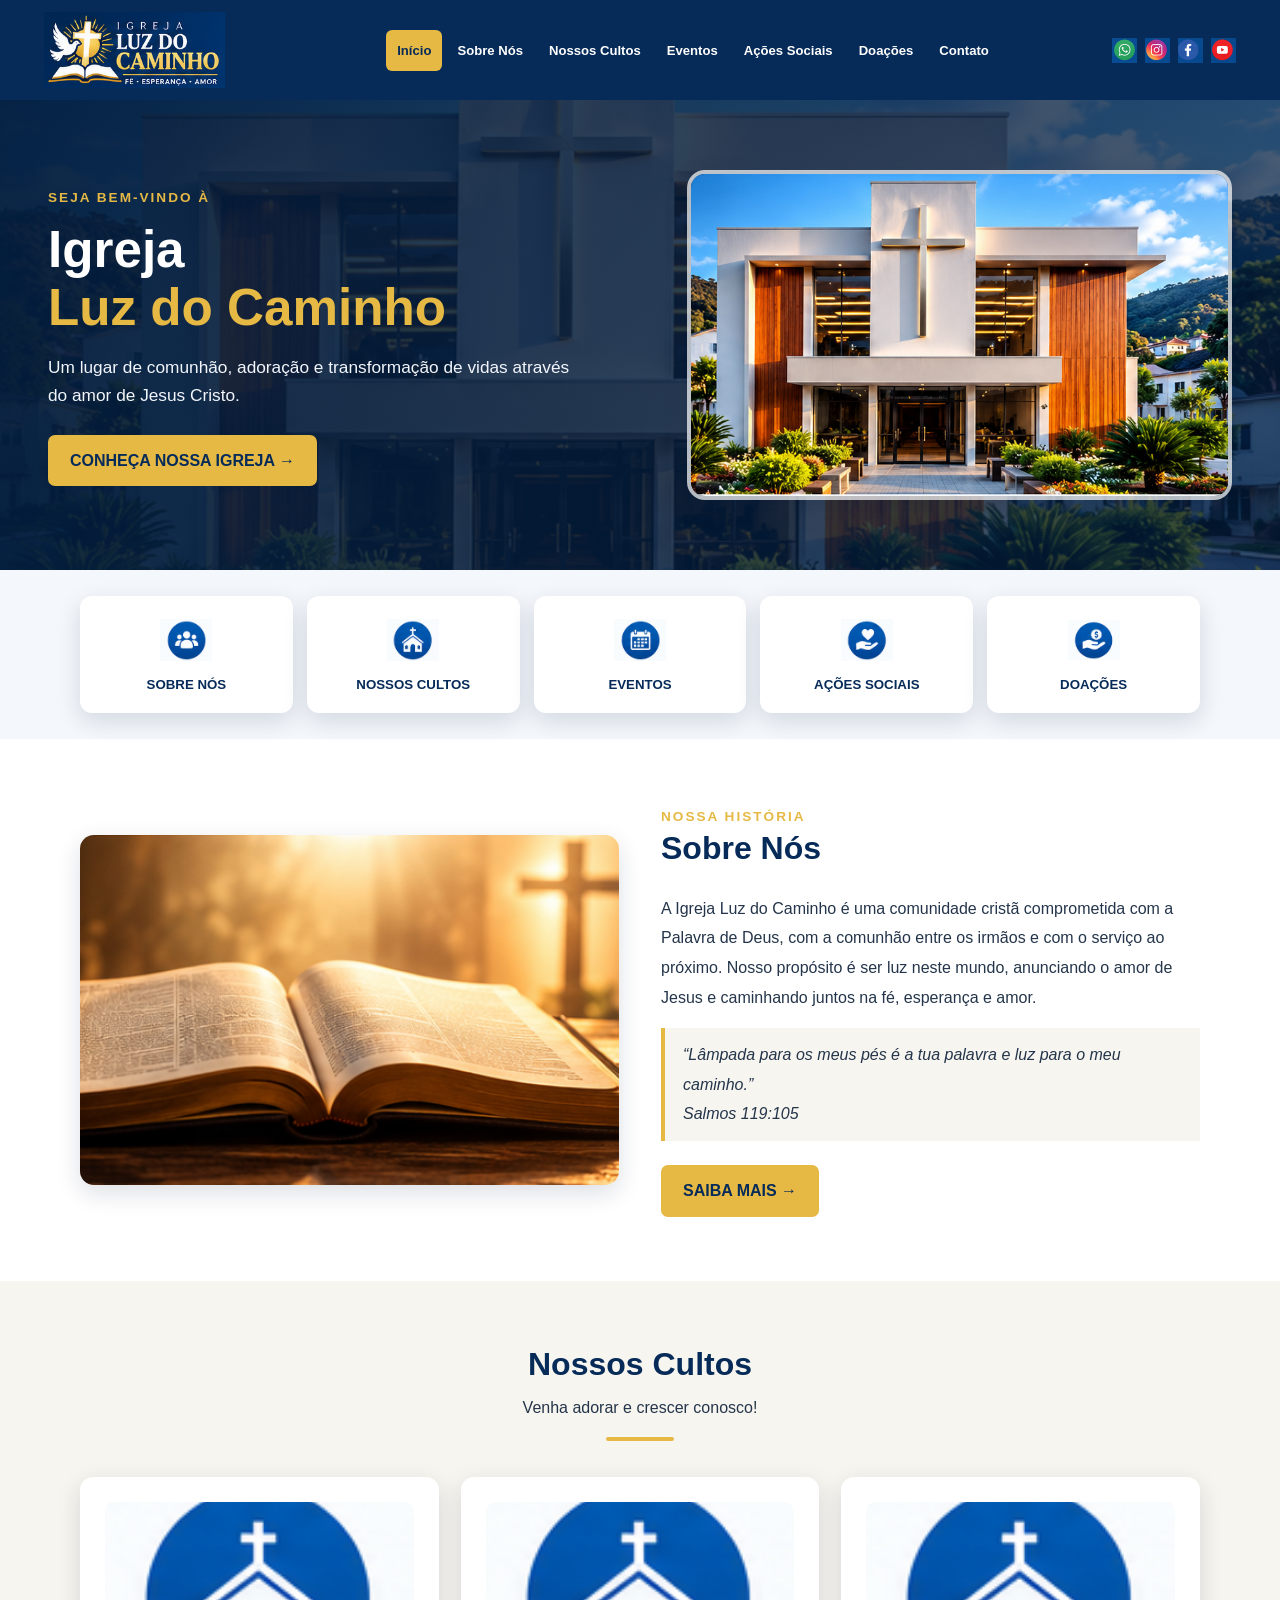
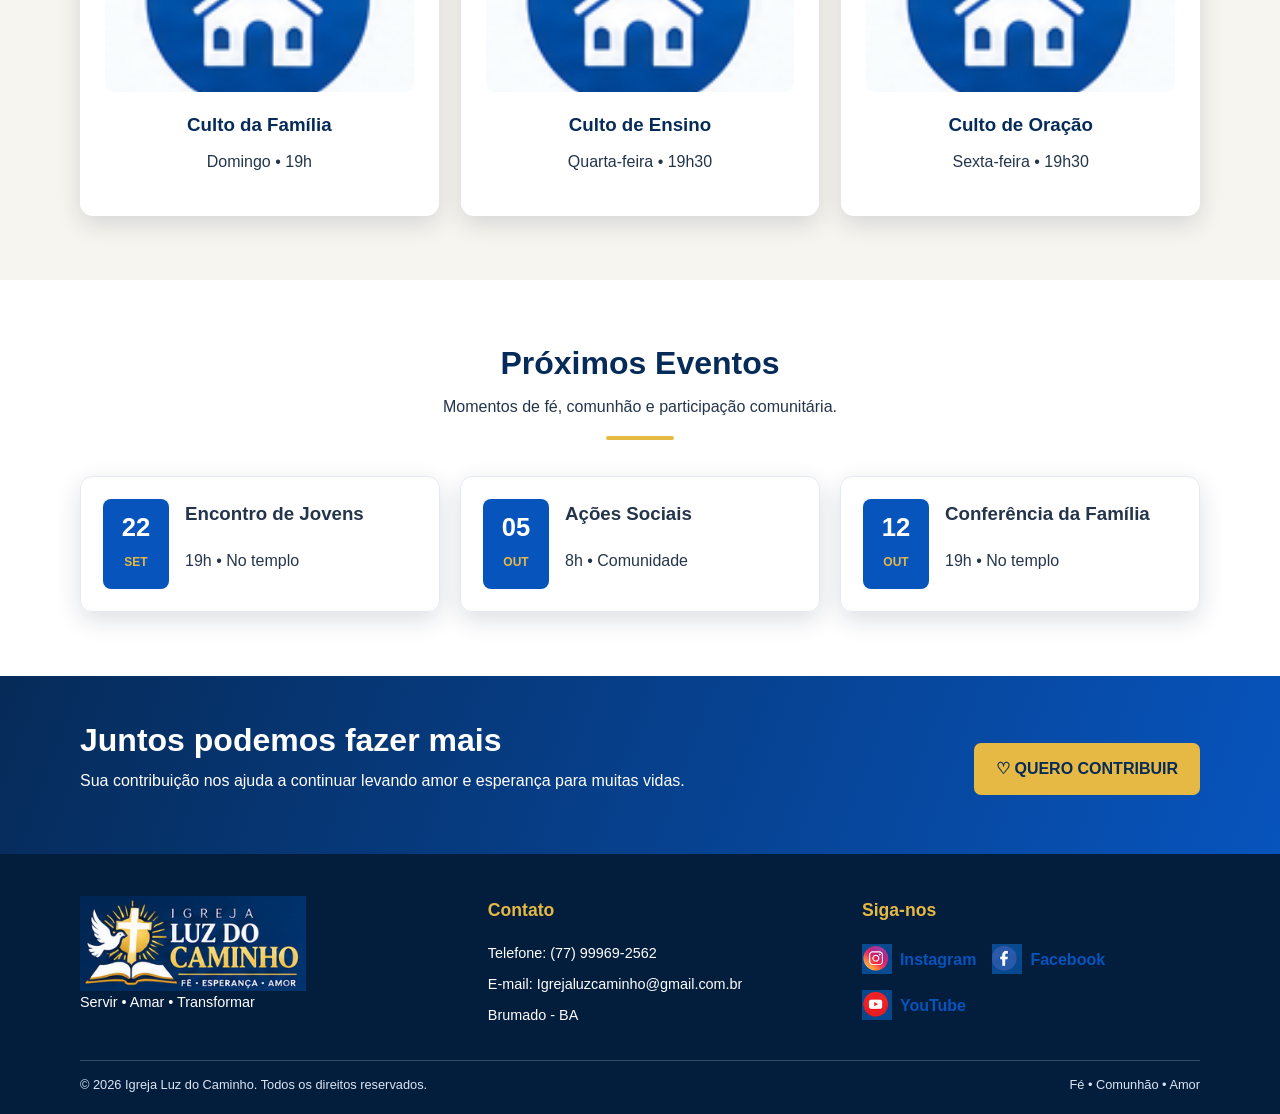
<file: index.html>
<!DOCTYPE html>
<html lang="pt-BR">
<head>
<meta charset="UTF-8">
<meta name="viewport" content="width=device-width, initial-scale=1.0">
<title>Início | Igreja Luz do Caminho</title>
<link rel="stylesheet" href="style.css">
</head>
<body>

<header class="site-header">
  <div class="header-inner">
    <a class="brand" href="index.html"><img src="imagens/cabecalho.png" alt="Igreja Luz do Caminho"></a>
    <nav class="nav">
      <a href="index.html" class="active">Início</a>
      <a href="index2.html" >Sobre Nós</a>
      <a href="index3.html" >Nossos Cultos</a>
      <a href="index4.html" >Eventos</a>
      <a href="index5.html" >Ações Sociais</a>
      <a href="index6.html" >Doações</a>
      <a href="index7.html" >Contato</a>
    </nav>
    <div class="social-mini">
      <img src="imagens/icone-whatsapp.png" alt="WhatsApp">
      <img src="imagens/icone-instagram.png" alt="Instagram">
      <img src="imagens/icone-facebook.png" alt="Facebook">
      <img src="imagens/icone-youtube.png" alt="YouTube">
    </div>
  </div>
</header>

<main>

<section class="hero"><div class="hero-inner">
 <div><span class="eyebrow">Seja bem-vindo à</span><h1>Igreja <span>Luz do Caminho</span></h1><p>Um lugar de comunhão, adoração e transformação de vidas através do amor de Jesus Cristo.</p><a class="btn" href="index2.html">CONHEÇA NOSSA IGREJA →</a></div>
 <img class="hero-photo" src="imagens/fachada.png" alt="Fachada da Igreja Luz do Caminho">
</div></section>
<section class="shortcut-band"><div class="shortcuts">
 <a class="shortcut" href="index2.html"><img src="imagens/icone-sobre.png" alt="">SOBRE NÓS</a>
 <a class="shortcut" href="index3.html"><img src="imagens/icone-cultos.png" alt="">NOSSOS CULTOS</a>
 <a class="shortcut" href="index4.html"><img src="imagens/icone-eventos.png" alt="">EVENTOS</a>
 <a class="shortcut" href="index5.html"><img src="imagens/icone-acoes.png" alt="">AÇÕES SOCIAIS</a>
 <a class="shortcut" href="index6.html"><img src="imagens/icone-doacoes.png" alt="">DOAÇÕES</a>
</div></section>
<section class="section"><div class="section-inner about-grid">
 <img class="about-image" src="imagens/biblia.png" alt="Bíblia aberta com luz acolhedora">
 <div class="about-copy"><span class="eyebrow">Nossa história</span><h2>Sobre Nós</h2><p>A Igreja Luz do Caminho é uma comunidade cristã comprometida com a Palavra de Deus, com a comunhão entre os irmãos e com o serviço ao próximo. Nosso propósito é ser luz neste mundo, anunciando o amor de Jesus e caminhando juntos na fé, esperança e amor.</p><p class="quote">“Lâmpada para os meus pés é a tua palavra e luz para o meu caminho.”<br>Salmos 119:105</p><a class="btn" href="index2.html">SAIBA MAIS →</a></div>
</div></section>
<section class="section light"><div class="section-inner"><div class="section-heading"><h2>Nossos Cultos</h2><p>Venha adorar e crescer conosco!</p></div><div class="cards">
 <article class="card center"><img class="card-icon" src="imagens/icone-cultos.png" alt=""><h3>Culto da Família</h3><p>Domingo • 19h</p></article>
 <article class="card center"><img class="card-icon" src="imagens/icone-cultos.png" alt=""><h3>Culto de Ensino</h3><p>Quarta-feira • 19h30</p></article>
 <article class="card center"><img class="card-icon" src="imagens/icone-cultos.png" alt=""><h3>Culto de Oração</h3><p>Sexta-feira • 19h30</p></article>
</div></div></section>
<section class="section"><div class="section-inner"><div class="section-heading"><h2>Próximos Eventos</h2><p>Momentos de fé, comunhão e participação comunitária.</p></div><div class="events-grid">
 <article class="event"><div class="event-date"><strong>22</strong><span>SET</span></div><div><h3>Encontro de Jovens</h3><p>19h • No templo</p></div></article>
 <article class="event"><div class="event-date"><strong>05</strong><span>OUT</span></div><div><h3>Ações Sociais</h3><p>8h • Comunidade</p></div></article>
 <article class="event"><div class="event-date"><strong>12</strong><span>OUT</span></div><div><h3>Conferência da Família</h3><p>19h • No templo</p></div></article>
</div></div></section>
<section class="donation-banner"><div class="donation-inner"><div><h2>Juntos podemos fazer mais</h2><p>Sua contribuição nos ajuda a continuar levando amor e esperança para muitas vidas.</p></div><a class="btn" href="index6.html">♡ QUERO CONTRIBUIR</a></div></section>

</main>

<footer class="footer">
 <div class="footer-inner">
  <div class="footer-logo-col"><img class="footer-logo" src="imagens/rodape.png" alt="Igreja Luz do Caminho"><p>Servir • Amar • Transformar</p></div>
  <div><h3>Contato</h3><p>Telefone: (77) 99969-2562</p><p>E-mail: Igrejaluzcaminho@gmail.com.br</p><p>Brumado - BA</p></div>
  <div><h3>Siga-nos</h3><div class="social-links">
   <a href="#"><img src="imagens/icone-instagram.png" alt="">Instagram</a>
   <a href="#"><img src="imagens/icone-facebook.png" alt="">Facebook</a>
   <a href="#"><img src="imagens/icone-youtube.png" alt="">YouTube</a>
  </div></div>
 </div>
 <div class="footer-bottom"><span>© 2026 Igreja Luz do Caminho. Todos os direitos reservados.</span><span>Fé • Comunhão • Amor</span></div>
</footer>

</body>
</html>
</file>
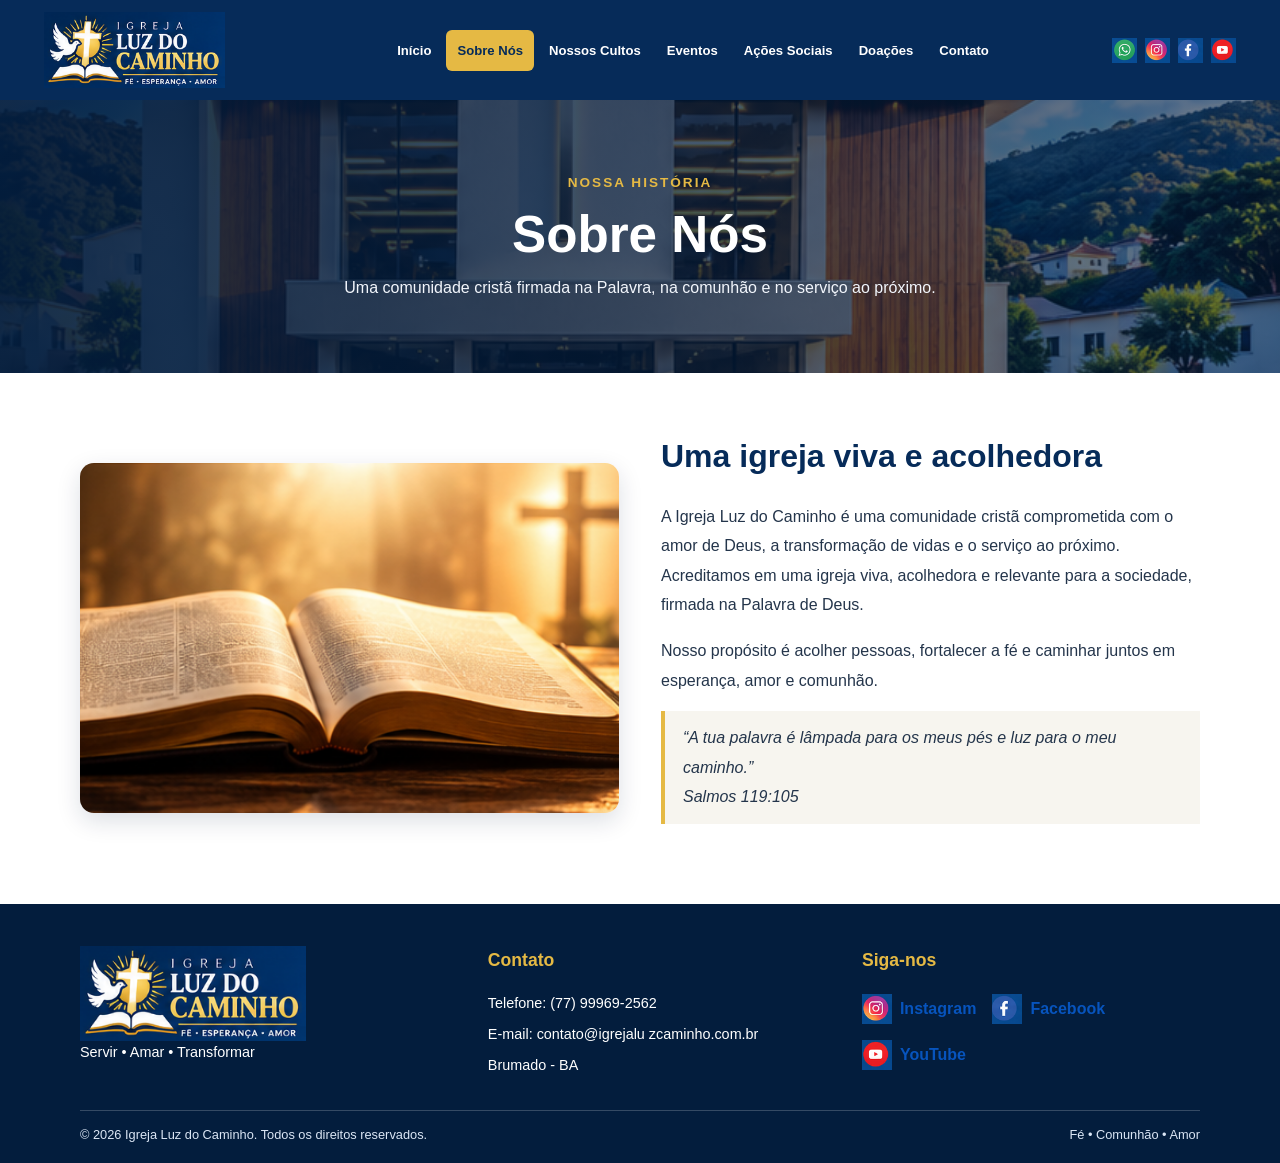
<file: index2.html>
<!DOCTYPE html>
<html lang="pt-BR">
<head>
<meta charset="UTF-8">
<meta name="viewport" content="width=device-width, initial-scale=1.0">
<title>Sobre Nós | Igreja Luz do Caminho</title>
<link rel="stylesheet" href="style.css">
</head>
<body>

<header class="site-header">
  <div class="header-inner">
    <a class="brand" href="index.html"><img src="imagens/cabecalho.png" alt="Igreja Luz do Caminho"></a>
    <nav class="nav">
      <a href="index.html" >Início</a>
      <a href="index2.html" class="active">Sobre Nós</a>
      <a href="index3.html" >Nossos Cultos</a>
      <a href="index4.html" >Eventos</a>
      <a href="index5.html" >Ações Sociais</a>
      <a href="index6.html" >Doações</a>
      <a href="index7.html" >Contato</a>
    </nav>
    <div class="social-mini">
      <img src="imagens/icone-whatsapp.png" alt="WhatsApp">
      <img src="imagens/icone-instagram.png" alt="Instagram">
      <img src="imagens/icone-facebook.png" alt="Facebook">
      <img src="imagens/icone-youtube.png" alt="YouTube">
    </div>
  </div>
</header>

<main>

<section class="page-hero"><span class="eyebrow">Nossa história</span><h1>Sobre Nós</h1><p>Uma comunidade cristã firmada na Palavra, na comunhão e no serviço ao próximo.</p></section>
<section class="section"><div class="section-inner about-grid"><img class="about-image" src="imagens/biblia.png" alt="Bíblia aberta"><div class="about-copy"><h2>Uma igreja viva e acolhedora</h2><p>A Igreja Luz do Caminho é uma comunidade cristã comprometida com o amor de Deus, a transformação de vidas e o serviço ao próximo. Acreditamos em uma igreja viva, acolhedora e relevante para a sociedade, firmada na Palavra de Deus.</p><p>Nosso propósito é acolher pessoas, fortalecer a fé e caminhar juntos em esperança, amor e comunhão.</p><p class="quote">“A tua palavra é lâmpada para os meus pés e luz para o meu caminho.”<br>Salmos 119:105</p></div></div></section>

</main>

<footer class="footer">
 <div class="footer-inner">
  <div class="footer-logo-col"><img class="footer-logo" src="imagens/rodape.png" alt="Igreja Luz do Caminho"><p>Servir • Amar • Transformar</p></div>
  <div><h3>Contato</h3><p>Telefone: (77) 99969-2562</p><p>E-mail: contato@igrejalu zcaminho.com.br</p><p>Brumado - BA</p></div>
  <div><h3>Siga-nos</h3><div class="social-links">
   <a href="#"><img src="imagens/icone-instagram.png" alt="">Instagram</a>
   <a href="#"><img src="imagens/icone-facebook.png" alt="">Facebook</a>
   <a href="#"><img src="imagens/icone-youtube.png" alt="">YouTube</a>
  </div></div>
 </div>
 <div class="footer-bottom"><span>© 2026 Igreja Luz do Caminho. Todos os direitos reservados.</span><span>Fé • Comunhão • Amor</span></div>
</footer>

</body>
</html>
</file>
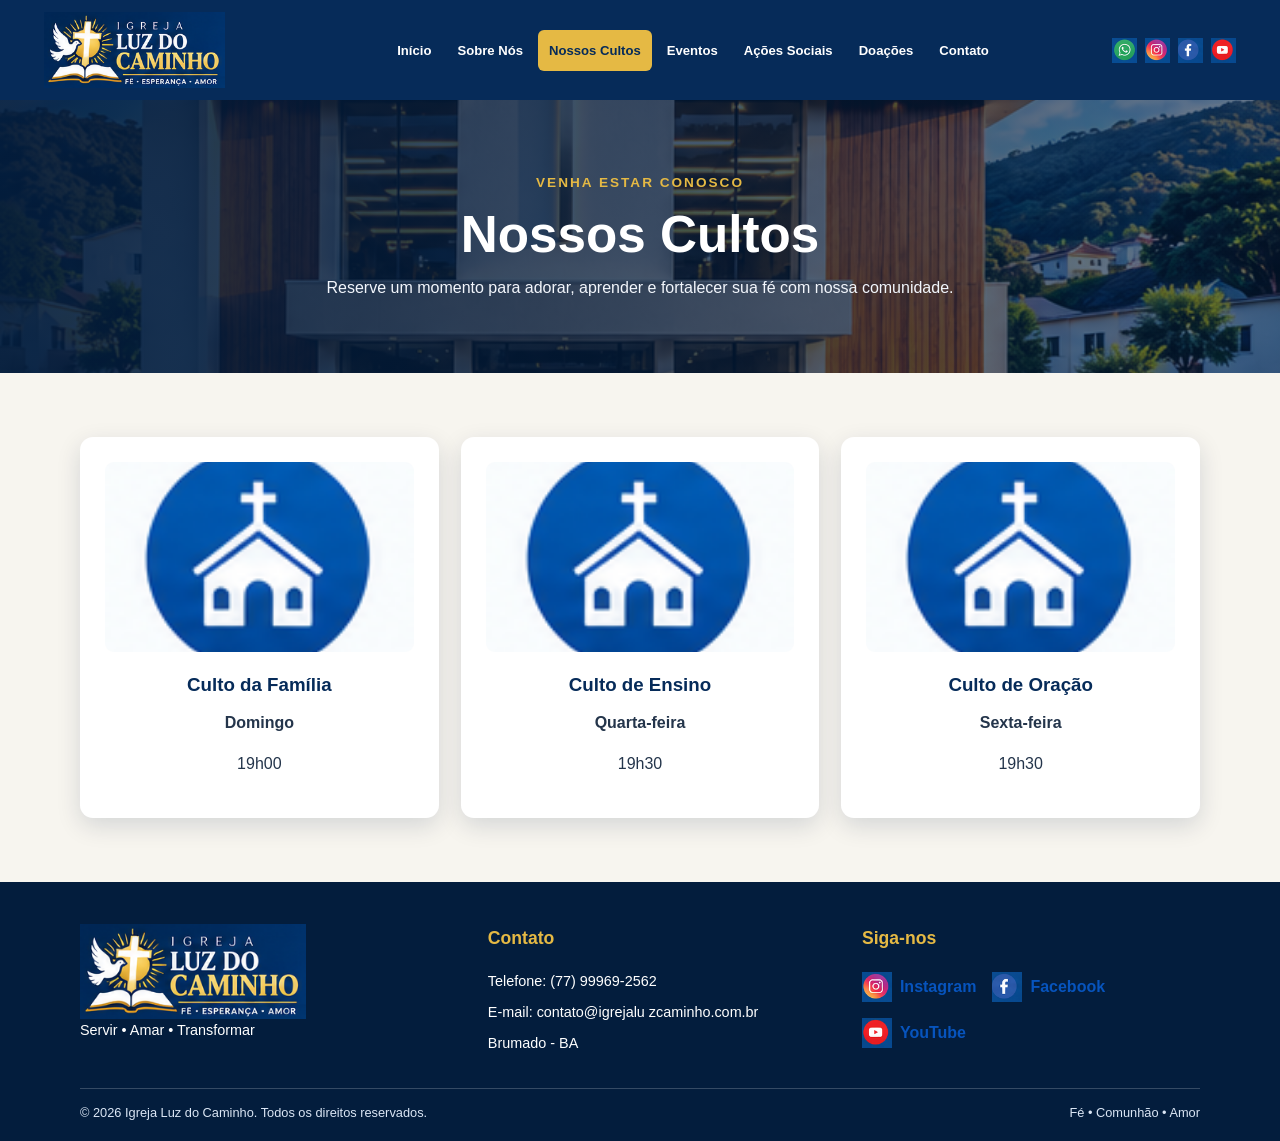
<file: index3.html>
<!DOCTYPE html>
<html lang="pt-BR">
<head>
<meta charset="UTF-8">
<meta name="viewport" content="width=device-width, initial-scale=1.0">
<title>Nossos Cultos | Igreja Luz do Caminho</title>
<link rel="stylesheet" href="style.css">
</head>
<body>

<header class="site-header">
  <div class="header-inner">
    <a class="brand" href="index.html"><img src="imagens/cabecalho.png" alt="Igreja Luz do Caminho"></a>
    <nav class="nav">
      <a href="index.html" >Início</a>
      <a href="index2.html" >Sobre Nós</a>
      <a href="index3.html" class="active">Nossos Cultos</a>
      <a href="index4.html" >Eventos</a>
      <a href="index5.html" >Ações Sociais</a>
      <a href="index6.html" >Doações</a>
      <a href="index7.html" >Contato</a>
    </nav>
    <div class="social-mini">
      <img src="imagens/icone-whatsapp.png" alt="WhatsApp">
      <img src="imagens/icone-instagram.png" alt="Instagram">
      <img src="imagens/icone-facebook.png" alt="Facebook">
      <img src="imagens/icone-youtube.png" alt="YouTube">
    </div>
  </div>
</header>

<main>

<section class="page-hero"><span class="eyebrow">Venha estar conosco</span><h1>Nossos Cultos</h1><p>Reserve um momento para adorar, aprender e fortalecer sua fé com nossa comunidade.</p></section>
<section class="section light"><div class="section-inner"><div class="cards">
 <article class="card center"><img class="card-icon" src="imagens/icone-cultos.png" alt=""><h3>Culto da Família</h3><p><strong>Domingo</strong></p><p>19h00</p></article>
 <article class="card center"><img class="card-icon" src="imagens/icone-cultos.png" alt=""><h3>Culto de Ensino</h3><p><strong>Quarta-feira</strong></p><p>19h30</p></article>
 <article class="card center"><img class="card-icon" src="imagens/icone-cultos.png" alt=""><h3>Culto de Oração</h3><p><strong>Sexta-feira</strong></p><p>19h30</p></article>
</div></div></section>

</main>

<footer class="footer">
 <div class="footer-inner">
  <div class="footer-logo-col"><img class="footer-logo" src="imagens/rodape.png" alt="Igreja Luz do Caminho"><p>Servir • Amar • Transformar</p></div>
  <div><h3>Contato</h3><p>Telefone: (77) 99969-2562</p><p>E-mail: contato@igrejalu zcaminho.com.br</p><p>Brumado - BA</p></div>
  <div><h3>Siga-nos</h3><div class="social-links">
   <a href="#"><img src="imagens/icone-instagram.png" alt="">Instagram</a>
   <a href="#"><img src="imagens/icone-facebook.png" alt="">Facebook</a>
   <a href="#"><img src="imagens/icone-youtube.png" alt="">YouTube</a>
  </div></div>
 </div>
 <div class="footer-bottom"><span>© 2026 Igreja Luz do Caminho. Todos os direitos reservados.</span><span>Fé • Comunhão • Amor</span></div>
</footer>

</body>
</html>
</file>
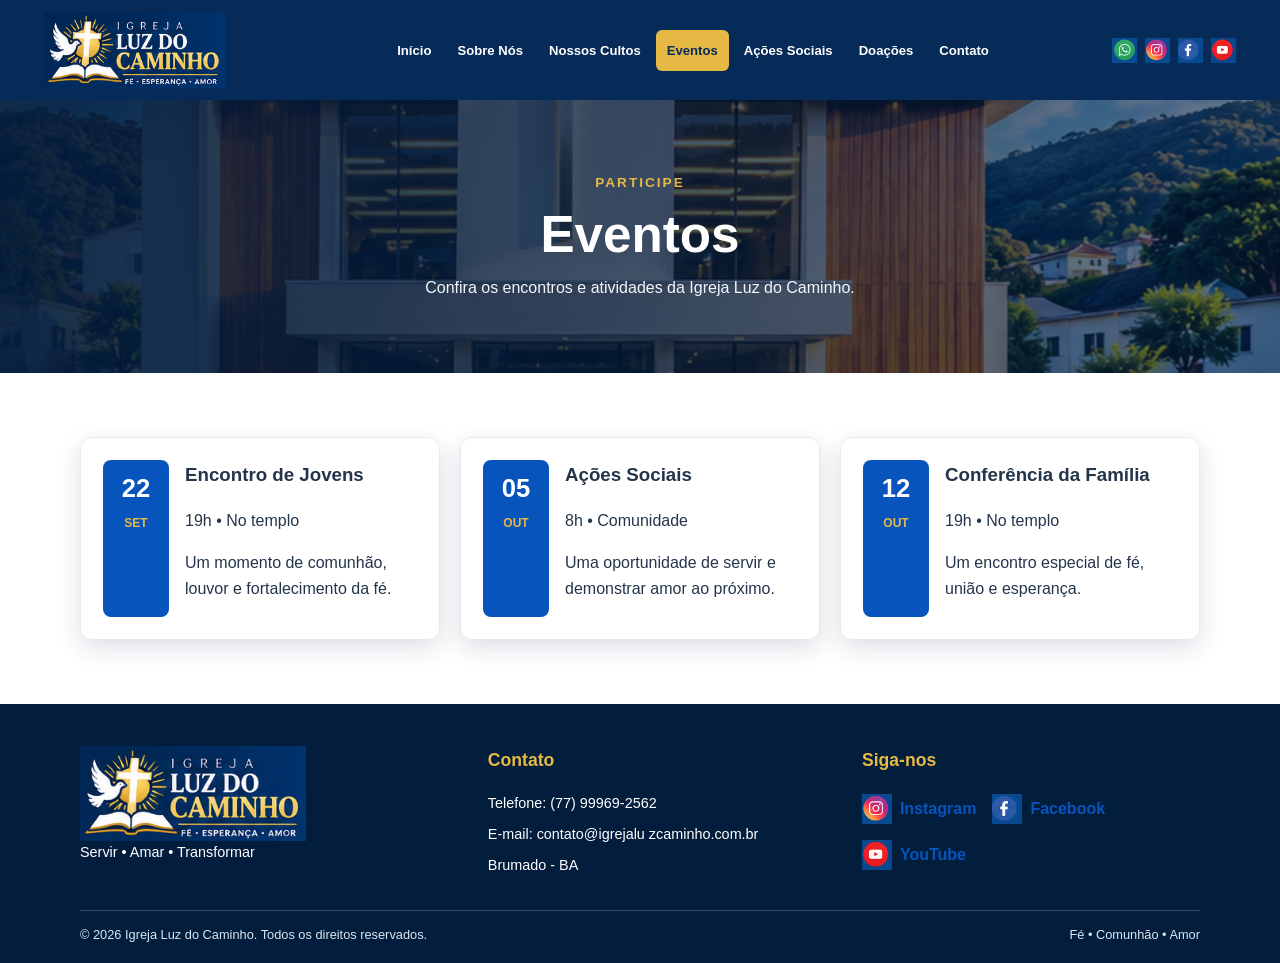
<file: index4.html>
<!DOCTYPE html>
<html lang="pt-BR">
<head>
<meta charset="UTF-8">
<meta name="viewport" content="width=device-width, initial-scale=1.0">
<title>Eventos | Igreja Luz do Caminho</title>
<link rel="stylesheet" href="style.css">
</head>
<body>

<header class="site-header">
  <div class="header-inner">
    <a class="brand" href="index.html"><img src="imagens/cabecalho.png" alt="Igreja Luz do Caminho"></a>
    <nav class="nav">
      <a href="index.html" >Início</a>
      <a href="index2.html" >Sobre Nós</a>
      <a href="index3.html" >Nossos Cultos</a>
      <a href="index4.html" class="active">Eventos</a>
      <a href="index5.html" >Ações Sociais</a>
      <a href="index6.html" >Doações</a>
      <a href="index7.html" >Contato</a>
    </nav>
    <div class="social-mini">
      <img src="imagens/icone-whatsapp.png" alt="WhatsApp">
      <img src="imagens/icone-instagram.png" alt="Instagram">
      <img src="imagens/icone-facebook.png" alt="Facebook">
      <img src="imagens/icone-youtube.png" alt="YouTube">
    </div>
  </div>
</header>

<main>

<section class="page-hero"><span class="eyebrow">Participe</span><h1>Eventos</h1><p>Confira os encontros e atividades da Igreja Luz do Caminho.</p></section>
<section class="section"><div class="section-inner"><div class="events-grid">
 <article class="event"><div class="event-date"><strong>22</strong><span>SET</span></div><div><h3>Encontro de Jovens</h3><p>19h • No templo</p><p>Um momento de comunhão, louvor e fortalecimento da fé.</p></div></article>
 <article class="event"><div class="event-date"><strong>05</strong><span>OUT</span></div><div><h3>Ações Sociais</h3><p>8h • Comunidade</p><p>Uma oportunidade de servir e demonstrar amor ao próximo.</p></div></article>
 <article class="event"><div class="event-date"><strong>12</strong><span>OUT</span></div><div><h3>Conferência da Família</h3><p>19h • No templo</p><p>Um encontro especial de fé, união e esperança.</p></div></article>
</div></div></section>

</main>

<footer class="footer">
 <div class="footer-inner">
  <div class="footer-logo-col"><img class="footer-logo" src="imagens/rodape.png" alt="Igreja Luz do Caminho"><p>Servir • Amar • Transformar</p></div>
  <div><h3>Contato</h3><p>Telefone: (77) 99969-2562</p><p>E-mail: contato@igrejalu zcaminho.com.br</p><p>Brumado - BA</p></div>
  <div><h3>Siga-nos</h3><div class="social-links">
   <a href="#"><img src="imagens/icone-instagram.png" alt="">Instagram</a>
   <a href="#"><img src="imagens/icone-facebook.png" alt="">Facebook</a>
   <a href="#"><img src="imagens/icone-youtube.png" alt="">YouTube</a>
  </div></div>
 </div>
 <div class="footer-bottom"><span>© 2026 Igreja Luz do Caminho. Todos os direitos reservados.</span><span>Fé • Comunhão • Amor</span></div>
</footer>

</body>
</html>
</file>
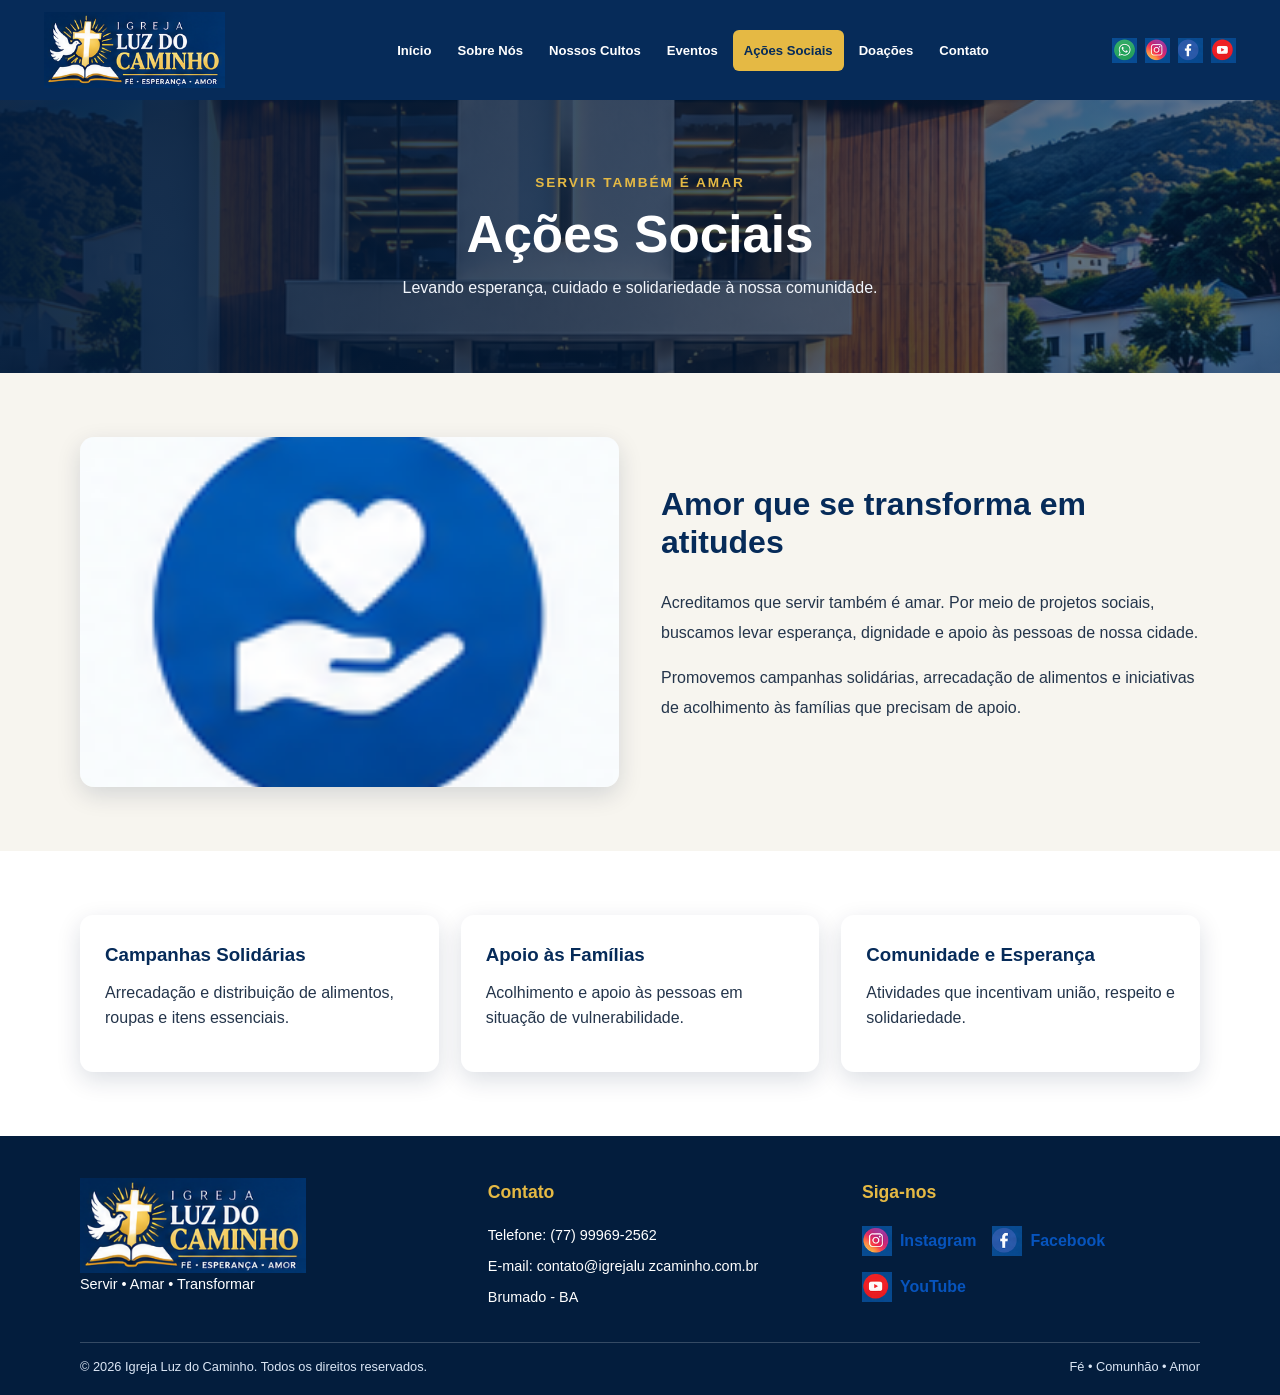
<file: index5.html>
<!DOCTYPE html>
<html lang="pt-BR">
<head>
<meta charset="UTF-8">
<meta name="viewport" content="width=device-width, initial-scale=1.0">
<title>Ações Sociais | Igreja Luz do Caminho</title>
<link rel="stylesheet" href="style.css">
</head>
<body>

<header class="site-header">
  <div class="header-inner">
    <a class="brand" href="index.html"><img src="imagens/cabecalho.png" alt="Igreja Luz do Caminho"></a>
    <nav class="nav">
      <a href="index.html" >Início</a>
      <a href="index2.html" >Sobre Nós</a>
      <a href="index3.html" >Nossos Cultos</a>
      <a href="index4.html" >Eventos</a>
      <a href="index5.html" class="active">Ações Sociais</a>
      <a href="index6.html" >Doações</a>
      <a href="index7.html" >Contato</a>
    </nav>
    <div class="social-mini">
      <img src="imagens/icone-whatsapp.png" alt="WhatsApp">
      <img src="imagens/icone-instagram.png" alt="Instagram">
      <img src="imagens/icone-facebook.png" alt="Facebook">
      <img src="imagens/icone-youtube.png" alt="YouTube">
    </div>
  </div>
</header>

<main>

<section class="page-hero"><span class="eyebrow">Servir também é amar</span><h1>Ações Sociais</h1><p>Levando esperança, cuidado e solidariedade à nossa comunidade.</p></section>
<section class="section light"><div class="section-inner about-grid"><img class="about-image" src="imagens/acoes-sociais.png" alt="Ação social e voluntariado"><div class="about-copy"><h2>Amor que se transforma em atitudes</h2><p>Acreditamos que servir também é amar. Por meio de projetos sociais, buscamos levar esperança, dignidade e apoio às pessoas de nossa cidade.</p><p>Promovemos campanhas solidárias, arrecadação de alimentos e iniciativas de acolhimento às famílias que precisam de apoio.</p></div></div></section>
<section class="section"><div class="section-inner"><div class="cards"><article class="card"><h3>Campanhas Solidárias</h3><p>Arrecadação e distribuição de alimentos, roupas e itens essenciais.</p></article><article class="card"><h3>Apoio às Famílias</h3><p>Acolhimento e apoio às pessoas em situação de vulnerabilidade.</p></article><article class="card"><h3>Comunidade e Esperança</h3><p>Atividades que incentivam união, respeito e solidariedade.</p></article></div></div></section>

</main>

<footer class="footer">
 <div class="footer-inner">
  <div class="footer-logo-col"><img class="footer-logo" src="imagens/rodape.png" alt="Igreja Luz do Caminho"><p>Servir • Amar • Transformar</p></div>
  <div><h3>Contato</h3><p>Telefone: (77) 99969-2562</p><p>E-mail: contato@igrejalu zcaminho.com.br</p><p>Brumado - BA</p></div>
  <div><h3>Siga-nos</h3><div class="social-links">
   <a href="#"><img src="imagens/icone-instagram.png" alt="">Instagram</a>
   <a href="#"><img src="imagens/icone-facebook.png" alt="">Facebook</a>
   <a href="#"><img src="imagens/icone-youtube.png" alt="">YouTube</a>
  </div></div>
 </div>
 <div class="footer-bottom"><span>© 2026 Igreja Luz do Caminho. Todos os direitos reservados.</span><span>Fé • Comunhão • Amor</span></div>
</footer>

</body>
</html>
</file>
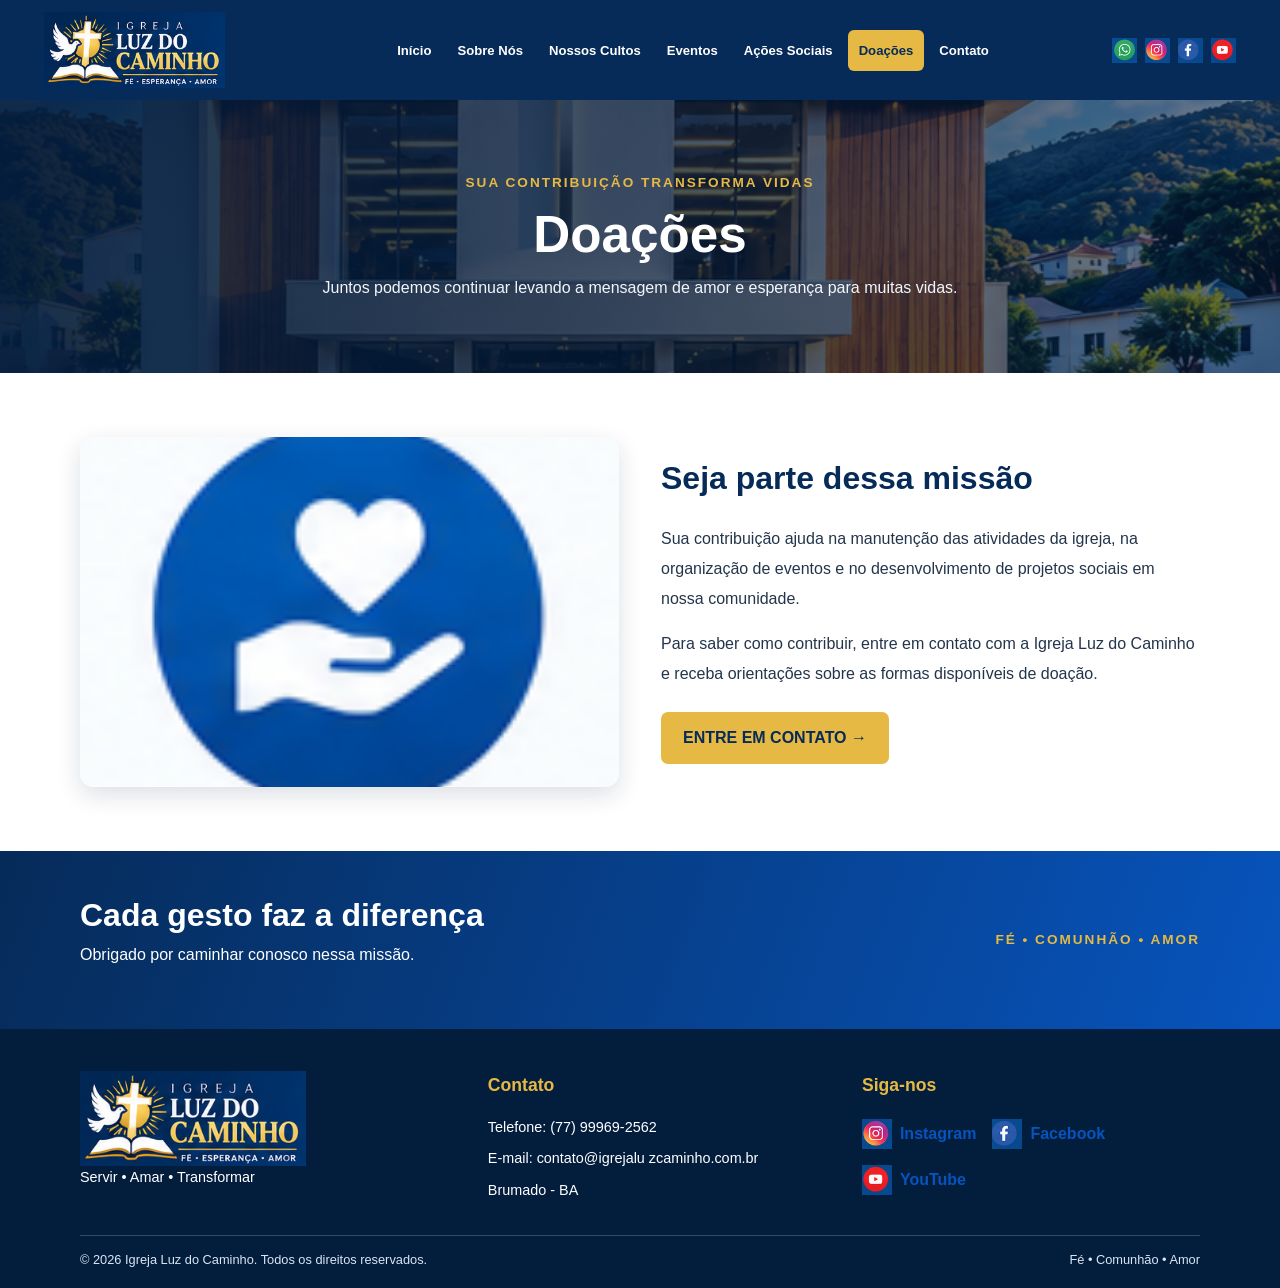
<file: index6.html>
<!DOCTYPE html>
<html lang="pt-BR">
<head>
<meta charset="UTF-8">
<meta name="viewport" content="width=device-width, initial-scale=1.0">
<title>Doações | Igreja Luz do Caminho</title>
<link rel="stylesheet" href="style.css">
</head>
<body>

<header class="site-header">
  <div class="header-inner">
    <a class="brand" href="index.html"><img src="imagens/cabecalho.png" alt="Igreja Luz do Caminho"></a>
    <nav class="nav">
      <a href="index.html" >Início</a>
      <a href="index2.html" >Sobre Nós</a>
      <a href="index3.html" >Nossos Cultos</a>
      <a href="index4.html" >Eventos</a>
      <a href="index5.html" >Ações Sociais</a>
      <a href="index6.html" class="active">Doações</a>
      <a href="index7.html" >Contato</a>
    </nav>
    <div class="social-mini">
      <img src="imagens/icone-whatsapp.png" alt="WhatsApp">
      <img src="imagens/icone-instagram.png" alt="Instagram">
      <img src="imagens/icone-facebook.png" alt="Facebook">
      <img src="imagens/icone-youtube.png" alt="YouTube">
    </div>
  </div>
</header>

<main>

<section class="page-hero"><span class="eyebrow">Sua contribuição transforma vidas</span><h1>Doações</h1><p>Juntos podemos continuar levando a mensagem de amor e esperança para muitas vidas.</p></section>
<section class="section"><div class="section-inner about-grid"><img class="about-image" src="imagens/acoes-sociais.png" alt="Voluntários em ação solidária"><div class="about-copy"><h2>Seja parte dessa missão</h2><p>Sua contribuição ajuda na manutenção das atividades da igreja, na organização de eventos e no desenvolvimento de projetos sociais em nossa comunidade.</p><p>Para saber como contribuir, entre em contato com a Igreja Luz do Caminho e receba orientações sobre as formas disponíveis de doação.</p><a class="btn" href="index7.html">ENTRE EM CONTATO →</a></div></div></section>
<section class="donation-banner"><div class="donation-inner"><div><h2>Cada gesto faz a diferença</h2><p>Obrigado por caminhar conosco nessa missão.</p></div><span class="eyebrow">Fé • Comunhão • Amor</span></div></section>

</main>

<footer class="footer">
 <div class="footer-inner">
  <div class="footer-logo-col"><img class="footer-logo" src="imagens/rodape.png" alt="Igreja Luz do Caminho"><p>Servir • Amar • Transformar</p></div>
  <div><h3>Contato</h3><p>Telefone: (77) 99969-2562</p><p>E-mail: contato@igrejalu zcaminho.com.br</p><p>Brumado - BA</p></div>
  <div><h3>Siga-nos</h3><div class="social-links">
   <a href="#"><img src="imagens/icone-instagram.png" alt="">Instagram</a>
   <a href="#"><img src="imagens/icone-facebook.png" alt="">Facebook</a>
   <a href="#"><img src="imagens/icone-youtube.png" alt="">YouTube</a>
  </div></div>
 </div>
 <div class="footer-bottom"><span>© 2026 Igreja Luz do Caminho. Todos os direitos reservados.</span><span>Fé • Comunhão • Amor</span></div>
</footer>

</body>
</html>
</file>
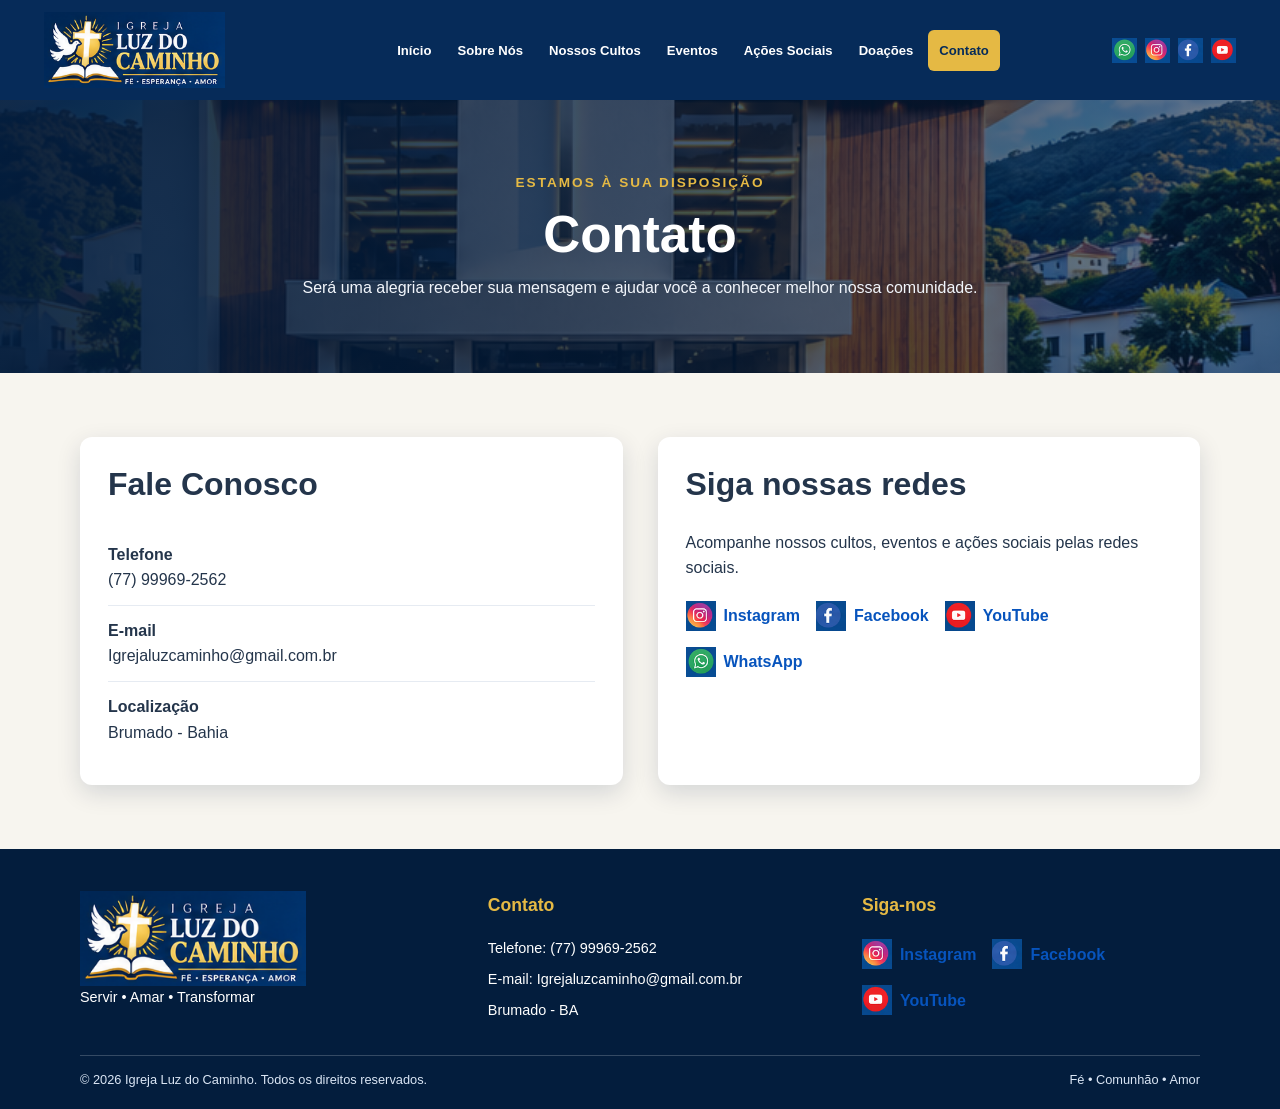
<file: index7.html>
<!DOCTYPE html>
<html lang="pt-BR">
<head>
<meta charset="UTF-8">
<meta name="viewport" content="width=device-width, initial-scale=1.0">
<title>Contato | Igreja Luz do Caminho</title>
<link rel="stylesheet" href="style.css">
</head>
<body>

<header class="site-header">
  <div class="header-inner">
    <a class="brand" href="index.html"><img src="imagens/cabecalho.png" alt="Igreja Luz do Caminho"></a>
    <nav class="nav">
      <a href="index.html" >Início</a>
      <a href="index2.html" >Sobre Nós</a>
      <a href="index3.html" >Nossos Cultos</a>
      <a href="index4.html" >Eventos</a>
      <a href="index5.html" >Ações Sociais</a>
      <a href="index6.html" >Doações</a>
      <a href="index7.html" class="active">Contato</a>
    </nav>
    <div class="social-mini">
      <img src="imagens/icone-whatsapp.png" alt="WhatsApp">
      <img src="imagens/icone-instagram.png" alt="Instagram">
      <img src="imagens/icone-facebook.png" alt="Facebook">
      <img src="imagens/icone-youtube.png" alt="YouTube">
    </div>
  </div>
</header>

<main>

<section class="page-hero"><span class="eyebrow">Estamos à sua disposição</span><h1>Contato</h1><p>Será uma alegria receber sua mensagem e ajudar você a conhecer melhor nossa comunidade.</p></section>
<section class="section light"><div class="section-inner contact-grid">
 <div class="contact-panel"><h2>Fale Conosco</h2><div class="contact-line"><strong>Telefone</strong><br>(77) 99969-2562</div><div class="contact-line"><strong>E-mail</strong><br>Igrejaluzcaminho@gmail.com.br</div><div class="contact-line"><strong>Localização</strong><br>Brumado - Bahia</div></div>
 <div class="contact-panel"><h2>Siga nossas redes</h2><p>Acompanhe nossos cultos, eventos e ações sociais pelas redes sociais.</p><div class="social-links"><a href="#"><img src="imagens/icone-instagram.png" alt="">Instagram</a><a href="#"><img src="imagens/icone-facebook.png" alt="">Facebook</a><a href="#"><img src="imagens/icone-youtube.png" alt="">YouTube</a><a href="#"><img src="imagens/icone-whatsapp.png" alt="">WhatsApp</a></div></div>
</div></section>

</main>

<footer class="footer">
 <div class="footer-inner">
  <div class="footer-logo-col"><img class="footer-logo" src="imagens/rodape.png" alt="Igreja Luz do Caminho"><p>Servir • Amar • Transformar</p></div>
  <div><h3>Contato</h3><p>Telefone: (77) 99969-2562</p><p>E-mail: Igrejaluzcaminho@gmail.com.br</p><p>Brumado - BA</p></div>
  <div><h3>Siga-nos</h3><div class="social-links">
   <a href="#"><img src="imagens/icone-instagram.png" alt="">Instagram</a>
   <a href="#"><img src="imagens/icone-facebook.png" alt="">Facebook</a>
   <a href="#"><img src="imagens/icone-youtube.png" alt="">YouTube</a>
  </div></div>
 </div>
 <div class="footer-bottom"><span>© 2026 Igreja Luz do Caminho. Todos os direitos reservados.</span><span>Fé • Comunhão • Amor</span></div>
</footer>

</body>
</html>
</file>
<file: style.css>
* {
    box-sizing: border-box;
}

:root {
    --azul: #0754bd;
    --azul-escuro: #062b59;
    --azul-profundo: #031d3d;
    --dourado: #e5b944;
    --creme: #f7f5ef;
    --branco: #fff;
    --texto: #24354b;
    --sombra: 0 8px 24px rgba(3, 29, 61, .14);
}

html {
    scroll-behavior: smooth;
}

body {
    margin: 0;
    font-family: Arial, Helvetica, sans-serif;
    color: var(--texto);
    line-height: 1.6;
    background: #fff;
}

img {
    display: block;
    max-width: 100%;
    height: auto;
}

a {
    color: inherit;
    text-decoration: none;
}

h1,
h2,
h3,
p {
    margin-top: 0;
}

h1 {
    font-size: clamp(2rem, 4vw, 3.4rem);
    line-height: 1.12;
}

h2 {
    font-size: clamp(1.45rem, 2.5vw, 2.1rem);
    line-height: 1.2;
}

p {
    font-size: 1rem;
}

.site-header {
    background: var(--azul-escuro);
    color: #fff;
}

.header-inner {
    max-width: 1240px;
    margin: auto;
    padding: 12px 24px;
    display: flex;
    align-items: center;
    justify-content: space-between;
    gap: 24px;
}

.brand img {
    width: 230px;
    height: 76px;
    object-fit: contain;
    object-position: left center;
}

.nav {
    display: flex;
    align-items: center;
    justify-content: flex-end;
    gap: 4px;
    flex-wrap: wrap;
}

.nav a {
    font-size: .82rem;
    font-weight: 700;
    padding: 10px 11px;
    border-radius: 6px;
    color: #fff;
}

.nav a:hover,
.nav a.active {
    background: var(--dourado);
    color: var(--azul-escuro);
}

.social-mini {
    display: flex;
    gap: 8px;
    align-items: center;
}

.social-mini img {
    width: 25px;
    height: 25px;
    object-fit: contain;
}

.hero {
    background: linear-gradient(90deg, rgba(3, 29, 61, .95), rgba(3, 29, 61, .72)), url("imagens/fachada.png") center / cover;
    color: #fff;
}

.hero-inner {
    max-width: 1240px;
    margin: auto;
    min-height: 460px;
    padding: 70px 28px;
    display: grid;
    grid-template-columns: 1.05fr .95fr;
    align-items: center;
    gap: 36px;
}

.hero .eyebrow,
.eyebrow {
    color: var(--dourado);
    font-size: .85rem;
    letter-spacing: 2px;
    font-weight: 800;
    text-transform: uppercase;
}

.hero h1 {
    color: #fff;
    margin: 12px 0 18px;
}

.hero h1 span {
    display: block;
    color: var(--dourado);
}

.hero p {
    max-width: 540px;
    color: #f2f6fc;
    font-size: 1.08rem;
}

.hero-photo {
    width: 100%;
    height: 330px;
    object-fit: cover;
    border: 4px solid rgba(255, 255, 255, .7);
    border-radius: 18px;
    box-shadow: var(--sombra);
}

.btn {
    display: inline-block;
    background: var(--dourado);
    color: var(--azul-escuro);
    font-weight: 800;
    padding: 13px 22px;
    border-radius: 7px;
    margin-top: 8px;
}

.btn:hover {
    filter: brightness(1.05);
    transform: translateY(-1px);
}

.shortcut-band {
    background: #f4f7fb;
    padding: 26px 20px;
}

.shortcuts {
    max-width: 1120px;
    margin: auto;
    display: grid;
    grid-template-columns: repeat(5, 1fr);
    gap: 14px;
}

.shortcut {
    background: #fff;
    border-radius: 12px;
    box-shadow: var(--sombra);
    padding: 18px 10px;
    text-align: center;
    color: var(--azul-escuro);
    font-weight: 800;
    font-size: .83rem;
    transition: .2s;
}

.shortcut:hover {
    transform: translateY(-4px);
}

.shortcut img {
    height: 52px;
    width: 52px;
    object-fit: contain;
    margin: 0 auto 8px;
}

.section {
    padding: 64px 24px;
}

.section-inner {
    max-width: 1120px;
    margin: auto;
}

.section-heading {
    text-align: center;
    margin-bottom: 36px;
}

.section-heading h2 {
    color: var(--azul-escuro);
    margin-bottom: 12px;
}

.section-heading::after {
    content: "";
    display: block;
    width: 68px;
    height: 4px;
    background: var(--dourado);
    margin: 14px auto 0;
    border-radius: 2px;
}

.about-grid,
.feature-grid {
    display: grid;
    grid-template-columns: 1fr 1fr;
    gap: 42px;
    align-items: center;
}

.about-image {
    width: 100%;
    height: 350px;
    object-fit: cover;
    border-radius: 14px;
    box-shadow: var(--sombra);
}

.about-copy h2 {
    color: var(--azul-escuro);
}

.about-copy p {
    line-height: 1.85;
}

.quote {
    border-left: 4px solid var(--dourado);
    padding: 12px 18px;
    background: var(--creme);
    font-style: italic;
}

.light {
    background: var(--creme);
}

.blue-section {
    background: var(--azul-escuro);
    color: #fff;
}

.blue-section h2,
.blue-section h3 {
    color: #fff;
}

.cards {
    display: grid;
    grid-template-columns: repeat(3, 1fr);
    gap: 22px;
}

.card {
    background: #fff;
    color: var(--texto);
    border-radius: 13px;
    overflow: hidden;
    box-shadow: var(--sombra);
    padding: 25px;
}

.card h3 {
    color: var(--azul-escuro);
    margin-bottom: 10px;
}

.card img {
    width: 100%;
    height: 190px;
    object-fit: cover;
    border-radius: 9px;
    margin-bottom: 18px;
}

.card-icon {
    width: 55px;
    height: 55px;
    object-fit: contain;
    margin: 0 auto 14px;
}

.card.center {
    text-align: center;
}

.events-grid {
    display: grid;
    grid-template-columns: repeat(3, 1fr);
    gap: 20px;
}

.event {
    border: 1px solid #e5eaf0;
    border-radius: 12px;
    padding: 22px;
    display: flex;
    gap: 16px;
    box-shadow: var(--sombra);
}

.event-date {
    min-width: 66px;
    text-align: center;
    background: var(--azul);
    color: #fff;
    border-radius: 8px;
    padding: 8px;
}

.event-date strong {
    display: block;
    font-size: 1.6rem;
    color: #fff;
}

.event-date span {
    font-size: .75rem;
    color: var(--dourado);
    font-weight: 800;
}

.donation-banner {
    background: linear-gradient(110deg, var(--azul-escuro), var(--azul));
    color: #fff;
    padding: 45px 24px;
}

.donation-inner {
    max-width: 1120px;
    margin: auto;
    display: flex;
    justify-content: space-between;
    align-items: center;
    gap: 30px;
}

.donation-inner h2 {
    color: #fff;
    margin-bottom: 8px;
}

.page-hero {
    background: linear-gradient(90deg, rgba(3, 29, 61, .92), rgba(3, 29, 61, .58)), url("imagens/fachada.png") center / cover;
    color: #fff;
    text-align: center;
    padding: 72px 24px;
}

.page-hero h1 {
    color: #fff;
    margin-bottom: 12px;
}

.page-hero p {
    max-width: 760px;
    margin: 0 auto;
    color: #f2f6fc;
}

.page-hero .eyebrow {
    display: block;
    margin-bottom: 12px;
}

.contact-grid {
    display: grid;
    grid-template-columns: 1fr 1fr;
    gap: 35px;
}

.contact-panel {
    background: #fff;
    padding: 28px;
    border-radius: 12px;
    box-shadow: var(--sombra);
}

.contact-line {
    padding: 12px 0;
    border-bottom: 1px solid #e6ebf2;
}

.contact-line:last-child {
    border-bottom: 0;
}

.social-links {
    display: flex;
    gap: 16px;
    flex-wrap: wrap;
    margin-top: 20px;
}

.social-links a {
    display: flex;
    align-items: center;
    gap: 8px;
    font-weight: 700;
    color: var(--azul);
}

.social-links img {
    width: 30px;
    height: 30px;
    object-fit: contain;
}

.footer {
    background: var(--azul-profundo);
    color: #fff;
    padding: 42px 24px 18px;
}

.footer-inner {
    max-width: 1120px;
    margin: auto;
    display: grid;
    grid-template-columns: 1.1fr 1fr 1fr;
    gap: 36px;
}

.footer-logo {
    width: 230px;
    max-height: 95px;
    object-fit: contain;
    object-position: left;
}

.footer h3 {
    color: var(--dourado);
    font-size: 1.1rem;
}

.footer p {
    font-size: .9rem;
    margin-bottom: 8px;
}

.footer-bottom {
    max-width: 1120px;
    margin: 25px auto 0;
    border-top: 1px solid rgba(255, 255, 255, .2);
    padding-top: 14px;
    display: flex;
    justify-content: space-between;
    gap: 15px;
    font-size: .8rem;
    color: #dbe6f5;
}

main {
    min-height: 45vh;
}
</file>
